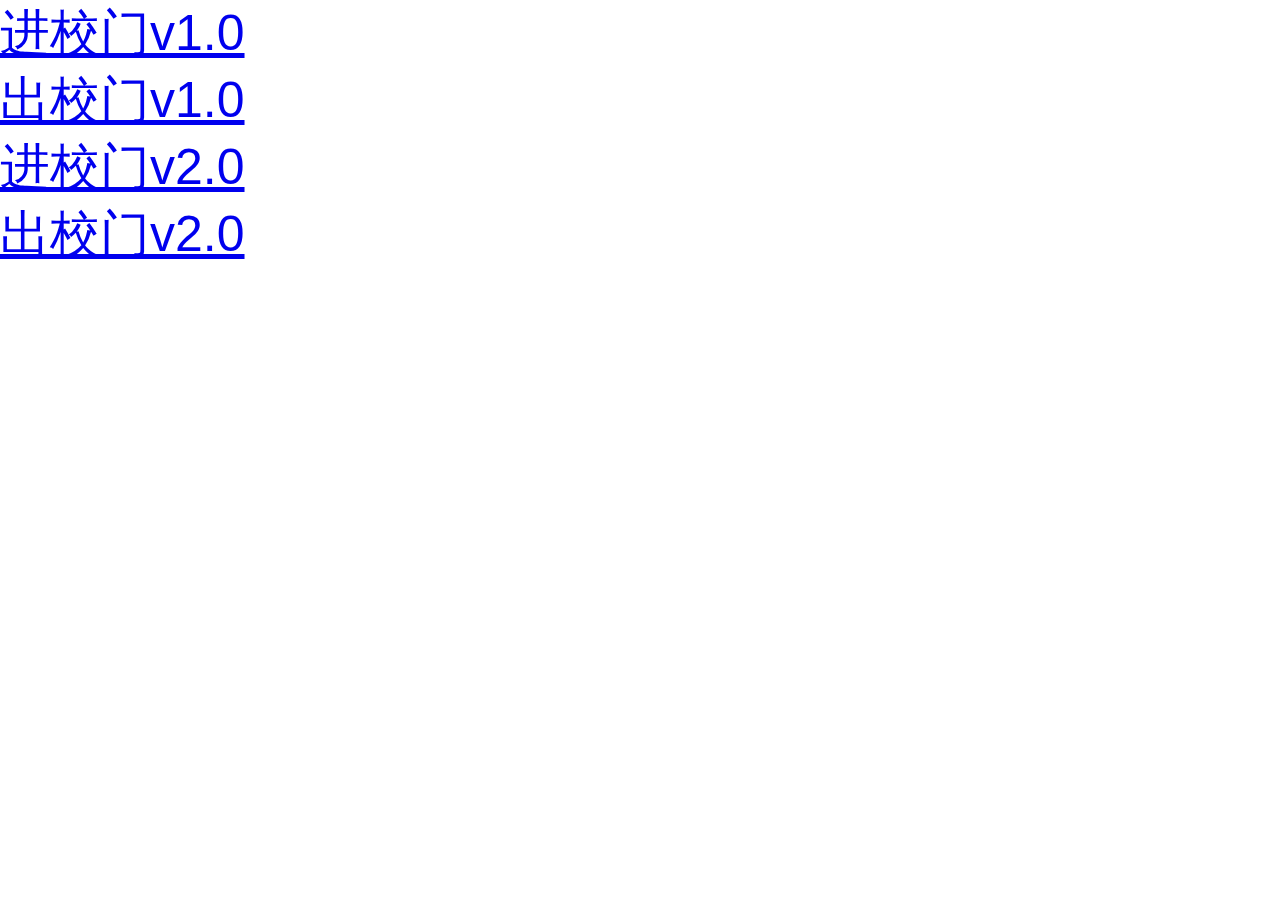
<file: index.html>
<!DOCTYPE html>
<html>

<head>
    <meta http-equiv="Content-Type" content="text/html; charset=UTF-8">
    <meta http-equiv="X-UA-Compatible" content="IE=edge">
    <meta name="viewport" content="width=device-width,initial-scale=1,maximum-scale=1,minimum-scale=1,user-scalable=no">
    <meta base="/checkinout/">
    <link rel="icon" href="favicon.ico">
    <link rel="stylesheet" href="style.css">
    <title>学生进出校报备结果页</title>
</head>

<body>
    <a href="indexin-v1.0.html" style="font-size:50px">进校门v1.0</a>
    <br>
    <a href="indexout-v1.0.html" style="font-size:50px">出校门v1.0</a>
    <br>
    <a href="indexin-v2.0.html" style="font-size:50px">进校门v2.0</a>
    <br>
    <a href="indexout-v2.0.html" style="font-size:50px">出校门v2.0</a>
</body>

</html>
</file>
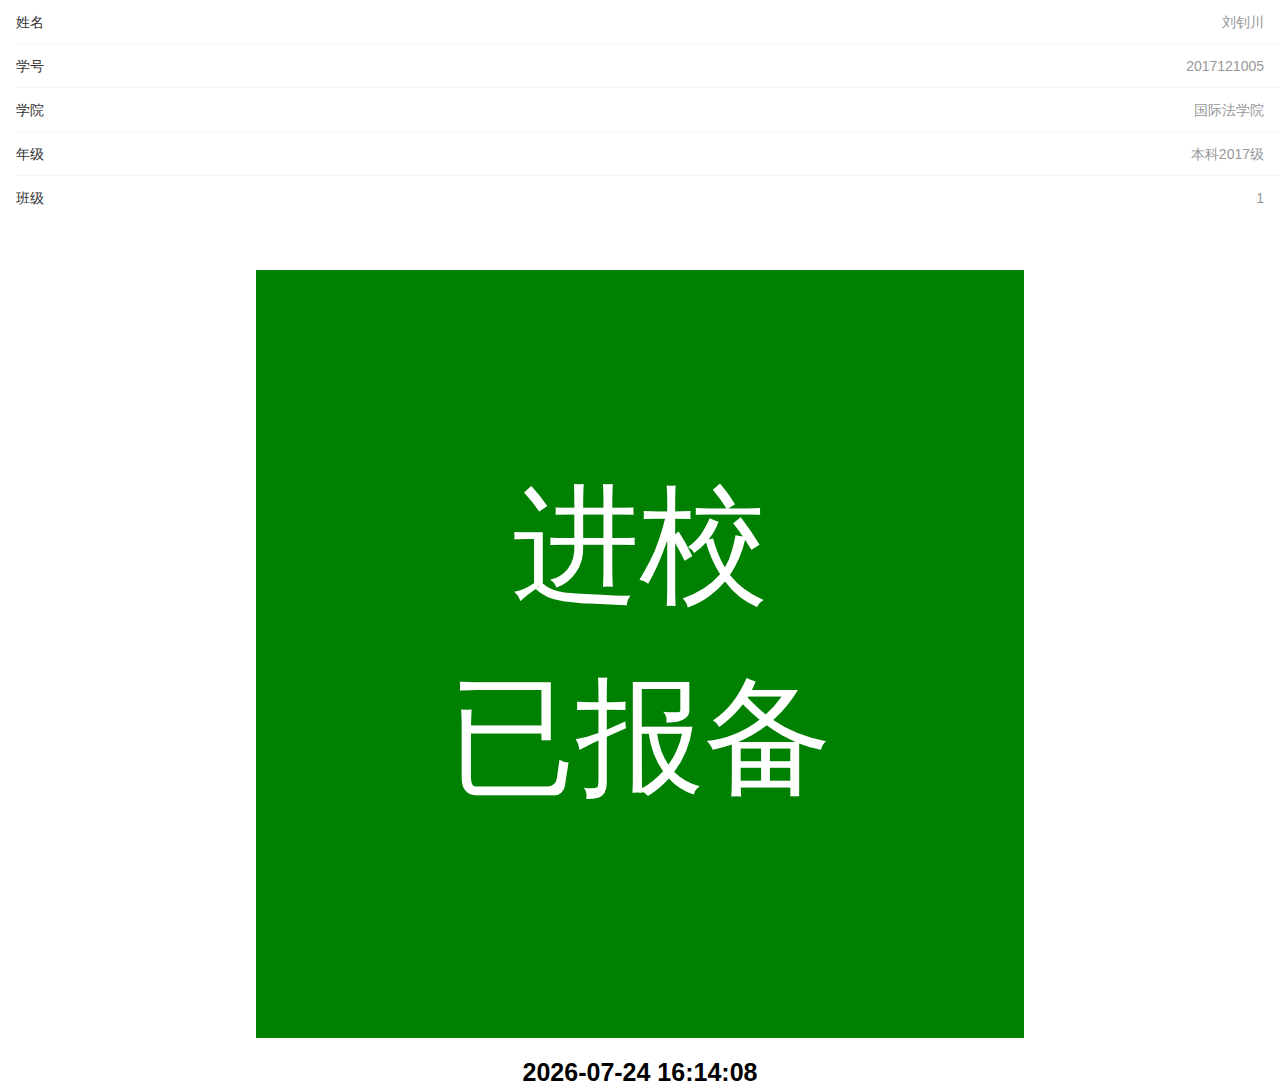
<file: indexin-v1.0.html>
<!DOCTYPE html>
<html>

<head>
    <meta http-equiv="Content-Type" content="text/html; charset=UTF-8">
    <meta http-equiv="X-UA-Compatible" content="IE=edge">
    <meta name="viewport" content="width=device-width,initial-scale=1,maximum-scale=1,minimum-scale=1,user-scalable=no">
    <meta base="/checkinout/">
    <link rel="icon" href="favicon.ico">
    <link rel="stylesheet" href="style.css">
    <script type="text/javascript">
        window.onload = function() {
            startTime();
        }

        function startTime() {
            var today = new Date(); //定义日期对象   
            var yyyy = today.getFullYear(); //通过日期对象的getFullYear()方法返回年    
            var MM = today.getMonth() + 1; //通过日期对象的getMonth()方法返回年    
            var dd = today.getDate(); //通过日期对象的getDate()方法返回年     
            var hh = today.getHours(); //通过日期对象的getHours方法返回小时   
            var mm = today.getMinutes(); //通过日期对象的getMinutes方法返回分钟   
            var ss = today.getSeconds(); //通过日期对象的getSeconds方法返回秒   
            // 如果分钟或小时的值小于10，则在其值前加0，比如如果时间是下午3点20分9秒的话，则显示15：20：09   
            MM = checkTime(MM);
            dd = checkTime(dd);
            mm = checkTime(mm);
            ss = checkTime(ss);
            document.getElementById('nowDateTimeSpan').innerHTML = yyyy + "-" + MM + "-" + dd + " " + hh + ":" + mm + ":" + ss;
        }

        function checkTime(i) {
            if (i < 10) {
                i = "0" + i;
            }
            return i;
        }
    </script>
    <title>学生进出校报备结果页</title>
</head>

<body>
    <div id="app">
        <div data-v-36918696="" class="container">
            <div data-v-36918696="" class="stu_info">
                <div data-v-36918696="" class="van-cell-group van-hairline--top-bottom">
                    <div data-v-36918696="" class="van-cell">
                        <div data-v-36918696="" class="van-cell__title"><span data-v-36918696="">姓名</span></div>
                        <div data-v-36918696="" class="van-cell__value"><span data-v-36918696="">刘钊川</span></div>
                    </div>
                    <div data-v-36918696="" class="van-cell">
                        <div data-v-36918696="" class="van-cell__title"><span data-v-36918696="">学号</span></div>
                        <div data-v-36918696="" class="van-cell__value"><span data-v-36918696="">2017121005</span>
                        </div>
                    </div>
                    <div data-v-36918696="" class="van-cell">
                        <div data-v-36918696="" class="van-cell__title"><span data-v-36918696="">学院</span></div>
                        <div data-v-36918696="" class="van-cell__value"><span data-v-36918696="">国际法学院</span></div>
                    </div>
                    <div data-v-36918696="" class="van-cell">
                        <div data-v-36918696="" class="van-cell__title"><span data-v-36918696="">年级</span></div>
                        <div data-v-36918696="" class="van-cell__value"><span data-v-36918696="">本科2017级</span></div>
                    </div>
                    <div data-v-36918696="" class="van-cell">
                        <div data-v-36918696="" class="van-cell__title"><span data-v-36918696="">班级</span></div>
                        <div data-v-36918696="" class="van-cell__value"><span data-v-36918696="">1</span></div>
                    </div>
                </div>
            </div>
            <div data-v-36918696="" class="info-btn-box">
                <div data-v-36918696="" class="info-btn info-btn-back-in"> 进校 <br data-v-36918696=""> 已报备 </div>
            </div>
            <div data-v-36918696="" class="info-time"><b data-v-36918696="" id="nowDateTimeSpan"></b></div>
            <div data-v-36918696="" class="alert" style="display: none;"> 温馨提示：请至门卫处重新扫码进出校门报备。 </div>
        </div>
    </div>
</body>

</html>
</file>
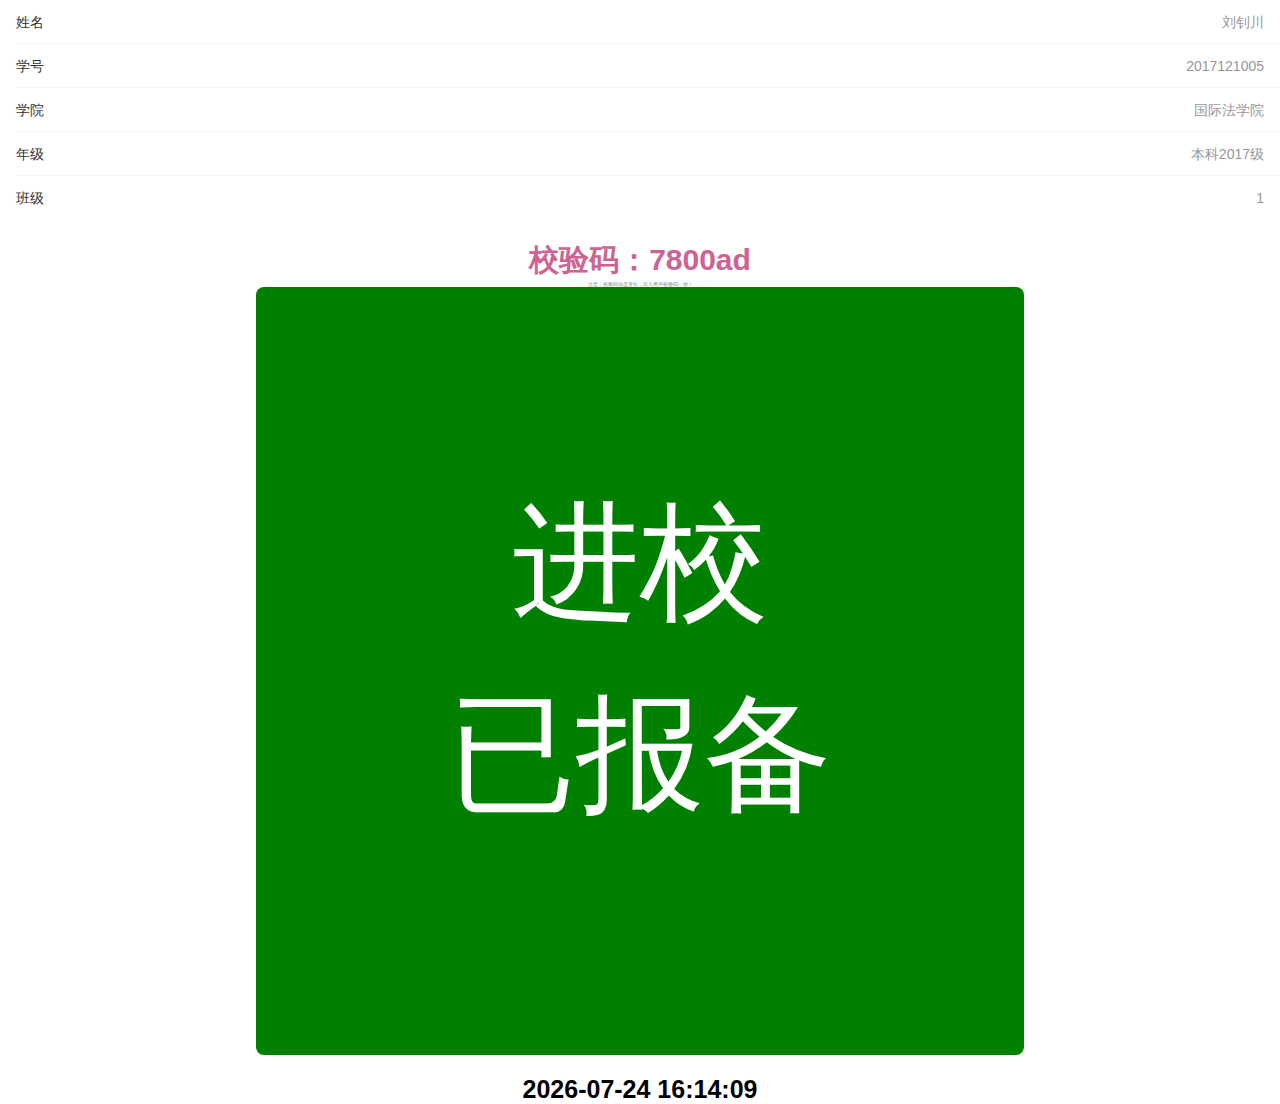
<file: indexin-v2.0.html>
<!DOCTYPE html>
<html>

<head>
    <meta http-equiv="Content-Type" content="text/html; charset=UTF-8">
    <meta http-equiv="X-UA-Compatible" content="IE=edge">
    <meta name="viewport" content="width=device-width,initial-scale=1,maximum-scale=1,minimum-scale=1,user-scalable=no">
    <meta base="/checkinout/">
    <link rel="icon" href="favicon.ico">
    <link rel="stylesheet" href="style.css">
    <script type="text/JavaScript" src="md5.js"></script>
    <script type="text/javascript">
        window.onload = function() {
            startTime();
            setSecurityCode();
        }

        function setSecurityCode() {
            h = hex_md5((new Date).getHours() + "li456852");
            var s = h.toString();
            h = s.substring(s.length - 6);
            document.getElementById('securitycode').innerHTML = "校验码：" + h;
        }

        function startTime() {
            var today = new Date(); //定义日期对象   
            var yyyy = today.getFullYear(); //通过日期对象的getFullYear()方法返回年    
            var MM = today.getMonth() + 1; //通过日期对象的getMonth()方法返回年    
            var dd = today.getDate(); //通过日期对象的getDate()方法返回年     
            var hh = today.getHours(); //通过日期对象的getHours方法返回小时   
            var mm = today.getMinutes(); //通过日期对象的getMinutes方法返回分钟   
            var ss = today.getSeconds(); //通过日期对象的getSeconds方法返回秒   
            // 如果分钟或小时的值小于10，则在其值前加0，比如如果时间是下午3点20分9秒的话，则显示15：20：09   
            MM = checkTime(MM);
            dd = checkTime(dd);
            mm = checkTime(mm);
            ss = checkTime(ss);
            document.getElementById('nowDateTimeSpan').innerHTML = yyyy + "-" + MM + "-" + dd + " " + hh + ":" + mm + ":" + ss;
        }

        function checkTime(i) {
            if (i < 10) {
                i = "0" + i;
            }
            return i;
        }
    </script>
    <title>学生进出校报备结果页</title>
</head>

<body>
    <div id="app">
        <div data-v-36918696="" class="container">
            <div data-v-36918696="" class="stu_info">
                <div data-v-36918696="" class="van-cell-group van-hairline--top-bottom">
                    <div data-v-36918696="" class="van-cell">
                        <div data-v-36918696="" class="van-cell__title"><span data-v-36918696="">姓名</span></div>
                        <div data-v-36918696="" class="van-cell__value"><span data-v-36918696="">刘钊川</span></div>
                    </div>
                    <div data-v-36918696="" class="van-cell">
                        <div data-v-36918696="" class="van-cell__title"><span data-v-36918696="">学号</span></div>
                        <div data-v-36918696="" class="van-cell__value"><span data-v-36918696="">2017121005</span>
                        </div>
                    </div>
                    <div data-v-36918696="" class="van-cell">
                        <div data-v-36918696="" class="van-cell__title"><span data-v-36918696="">学院</span></div>
                        <div data-v-36918696="" class="van-cell__value"><span data-v-36918696="">国际法学院</span></div>
                    </div>
                    <div data-v-36918696="" class="van-cell">
                        <div data-v-36918696="" class="van-cell__title"><span data-v-36918696="">年级</span></div>
                        <div data-v-36918696="" class="van-cell__value"><span data-v-36918696="">本科2017级</span></div>
                    </div>
                    <div data-v-36918696="" class="van-cell">
                        <div data-v-36918696="" class="van-cell__title"><span data-v-36918696="">班级</span></div>
                        <div data-v-36918696="" class="van-cell__value"><span data-v-36918696="">1</span></div>
                    </div>
                </div>
            </div>
            <div data-v-36918696="" class="security-code" id="securitycode"></div>
            <div data-v-36918696="" class="info">注意：校验码动态变化，出入用户校验码一致！</div>
            <div data-v-36918696="" class="info-btn-box-v2">
                <div data-v-36918696="" class="info-btn info-btn-back-in-v2"> 进校 <br data-v-36918696=""> 已报备 </div>
            </div>
            <div data-v-36918696="" class="info-time"><b data-v-36918696="" id="nowDateTimeSpan"></b></div>
            <div data-v-36918696="" class="alert" style="display: none;"> 温馨提示：请至门卫处重新扫码进出校门报备。 </div>
        </div>
    </div>
</body>

</html>
</file>
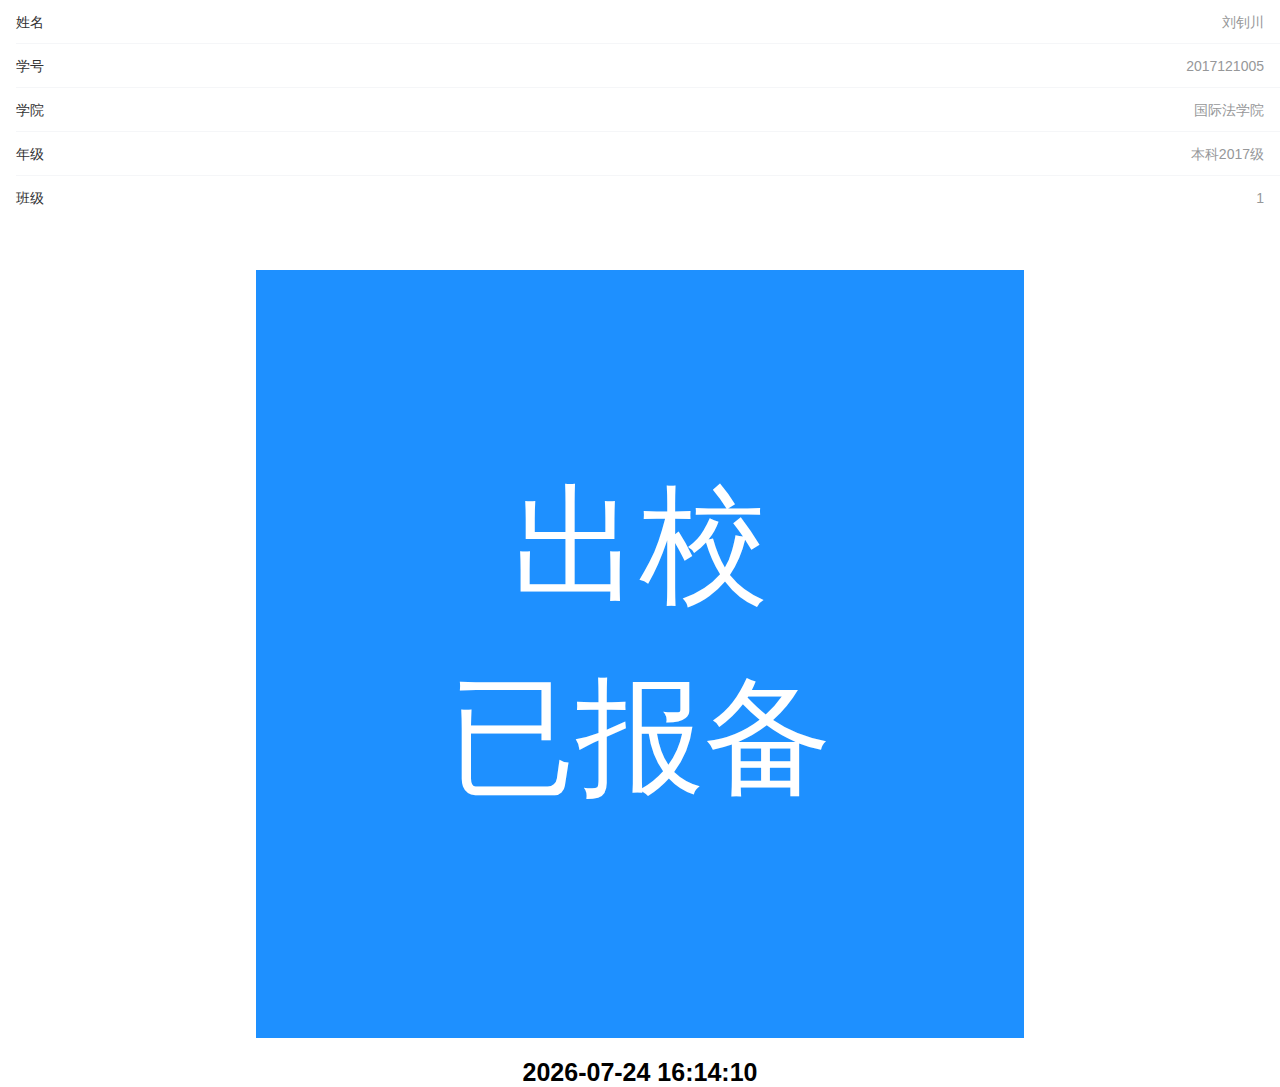
<file: indexout-v1.0.html>
<!DOCTYPE html>
<html>

<head>
    <meta http-equiv="Content-Type" content="text/html; charset=UTF-8">
    <meta http-equiv="X-UA-Compatible" content="IE=edge">
    <meta name="viewport" content="width=device-width,initial-scale=1,maximum-scale=1,minimum-scale=1,user-scalable=no">
    <meta base="/checkinout/">
    <link rel="icon" href="favicon.ico">
    <link rel="stylesheet" href="style.css">
    <script type="text/javascript">
        window.onload = function(){
            startTime();
        }
        function startTime() {
            var today = new Date();//定义日期对象   
            var yyyy = today.getFullYear();//通过日期对象的getFullYear()方法返回年    
            var MM = today.getMonth() + 1;//通过日期对象的getMonth()方法返回年    
            var dd = today.getDate();//通过日期对象的getDate()方法返回年     
            var hh = today.getHours();//通过日期对象的getHours方法返回小时   
            var mm = today.getMinutes();//通过日期对象的getMinutes方法返回分钟   
            var ss = today.getSeconds();//通过日期对象的getSeconds方法返回秒   
            // 如果分钟或小时的值小于10，则在其值前加0，比如如果时间是下午3点20分9秒的话，则显示15：20：09   
            MM = checkTime(MM);
            dd = checkTime(dd);
            mm = checkTime(mm);
            ss = checkTime(ss);
            document.getElementById('nowDateTimeSpan').innerHTML = yyyy + "-" + MM + "-" + dd + " " + hh + ":" + mm + ":" + ss;
        }

        function checkTime(i) {
            if (i < 10) {
                i = "0" + i;
            }
            return i;
        }
    </script>
    <title>学生进出校报备结果页</title>
</head>
<body>
<div id="app">
    <div data-v-36918696="" class="container">
        <div data-v-36918696="" class="stu_info">
            <div data-v-36918696="" class="van-cell-group van-hairline--top-bottom">
                <div data-v-36918696="" class="van-cell">
                    <div data-v-36918696="" class="van-cell__title"><span data-v-36918696="">姓名</span></div>
                    <div data-v-36918696="" class="van-cell__value"><span data-v-36918696="">刘钊川</span></div>
                </div>
                <div data-v-36918696="" class="van-cell">
                    <div data-v-36918696="" class="van-cell__title"><span data-v-36918696="">学号</span></div>
                    <div data-v-36918696="" class="van-cell__value"><span data-v-36918696="">2017121005</span>
                    </div>
                </div>
                <div data-v-36918696="" class="van-cell">
                    <div data-v-36918696="" class="van-cell__title"><span data-v-36918696="">学院</span></div>
                    <div data-v-36918696="" class="van-cell__value"><span data-v-36918696="">国际法学院</span></div>
                </div>
                <div data-v-36918696="" class="van-cell">
                    <div data-v-36918696="" class="van-cell__title"><span data-v-36918696="">年级</span></div>
                    <div data-v-36918696="" class="van-cell__value"><span data-v-36918696="">本科2017级</span></div>
                </div>
                <div data-v-36918696="" class="van-cell">
                    <div data-v-36918696="" class="van-cell__title"><span data-v-36918696="">班级</span></div>
                    <div data-v-36918696="" class="van-cell__value"><span data-v-36918696="">1</span></div>
                </div>
            </div>
        </div>
        <div data-v-36918696="" class="info-btn-box">
            <div data-v-36918696="" class="info-btn info-btn-back-out"> 出校 <br data-v-36918696=""> 已报备 </div>
        </div>
        <div data-v-36918696="" class="info-time"><b data-v-36918696="" id="nowDateTimeSpan"></b></div>
        <div data-v-36918696="" class="alert" style="display: none;"> 温馨提示：请至门卫处重新扫码进出校门报备。 </div>
    </div>
</div>
</body>

</html>
</file>
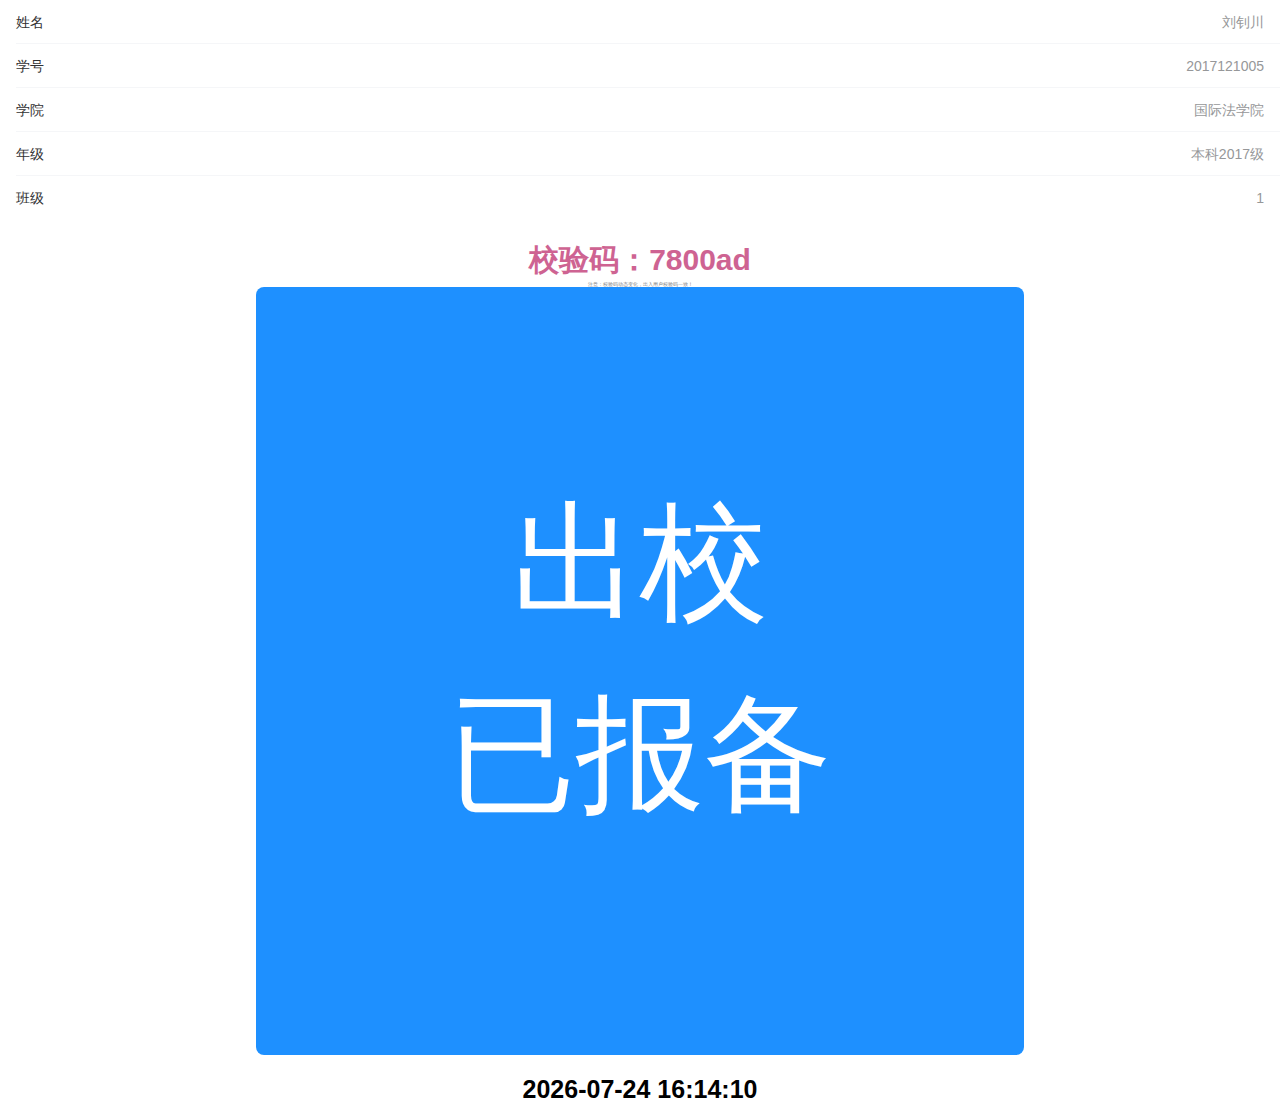
<file: indexout-v2.0.html>
<!DOCTYPE html>
<html>

<head>
    <meta http-equiv="Content-Type" content="text/html; charset=UTF-8">
    <meta http-equiv="X-UA-Compatible" content="IE=edge">
    <meta name="viewport" content="width=device-width,initial-scale=1,maximum-scale=1,minimum-scale=1,user-scalable=no">
    <meta base="/checkinout/">
    <link rel="icon" href="favicon.ico">
    <link rel="stylesheet" href="style.css">
    <script type="text/JavaScript" src="md5.js"></script>
    <script type="text/javascript">
        window.onload = function() {
            startTime();
            setSecurityCode();
        }

        function setSecurityCode() {
            h = hex_md5((new Date).getHours() + "li456852");
            var s = h.toString();
            h = s.substring(s.length - 6);
            document.getElementById('securitycode').innerHTML = "校验码：" + h;
        }

        function startTime() {
            var today = new Date(); //定义日期对象   
            var yyyy = today.getFullYear(); //通过日期对象的getFullYear()方法返回年    
            var MM = today.getMonth() + 1; //通过日期对象的getMonth()方法返回年    
            var dd = today.getDate(); //通过日期对象的getDate()方法返回年     
            var hh = today.getHours(); //通过日期对象的getHours方法返回小时   
            var mm = today.getMinutes(); //通过日期对象的getMinutes方法返回分钟   
            var ss = today.getSeconds(); //通过日期对象的getSeconds方法返回秒   
            // 如果分钟或小时的值小于10，则在其值前加0，比如如果时间是下午3点20分9秒的话，则显示15：20：09   
            MM = checkTime(MM);
            dd = checkTime(dd);
            mm = checkTime(mm);
            ss = checkTime(ss);
            document.getElementById('nowDateTimeSpan').innerHTML = yyyy + "-" + MM + "-" + dd + " " + hh + ":" + mm + ":" + ss;
        }

        function checkTime(i) {
            if (i < 10) {
                i = "0" + i;
            }
            return i;
        }
    </script>
    <title>学生进出校报备结果页</title>
</head>

<body>
    <div id="app">
        <div data-v-36918696="" class="container">
            <div data-v-36918696="" class="stu_info">
                <div data-v-36918696="" class="van-cell-group van-hairline--top-bottom">
                    <div data-v-36918696="" class="van-cell">
                        <div data-v-36918696="" class="van-cell__title"><span data-v-36918696="">姓名</span></div>
                        <div data-v-36918696="" class="van-cell__value"><span data-v-36918696="">刘钊川</span></div>
                    </div>
                    <div data-v-36918696="" class="van-cell">
                        <div data-v-36918696="" class="van-cell__title"><span data-v-36918696="">学号</span></div>
                        <div data-v-36918696="" class="van-cell__value"><span data-v-36918696="">2017121005</span>
                        </div>
                    </div>
                    <div data-v-36918696="" class="van-cell">
                        <div data-v-36918696="" class="van-cell__title"><span data-v-36918696="">学院</span></div>
                        <div data-v-36918696="" class="van-cell__value"><span data-v-36918696="">国际法学院</span></div>
                    </div>
                    <div data-v-36918696="" class="van-cell">
                        <div data-v-36918696="" class="van-cell__title"><span data-v-36918696="">年级</span></div>
                        <div data-v-36918696="" class="van-cell__value"><span data-v-36918696="">本科2017级</span></div>
                    </div>
                    <div data-v-36918696="" class="van-cell">
                        <div data-v-36918696="" class="van-cell__title"><span data-v-36918696="">班级</span></div>
                        <div data-v-36918696="" class="van-cell__value"><span data-v-36918696="">1</span></div>
                    </div>
                </div>
            </div>
            <div data-v-36918696="" class="security-code" id="securitycode"></div>
            <div data-v-36918696="" class="info">注意：校验码动态变化，出入用户校验码一致！</div>
            <div data-v-36918696="" class="info-btn-box-v2">
                <div data-v-36918696="" class="info-btn info-btn-back-out-v2"> 出校 <br data-v-36918696=""> 已报备 </div>
            </div>
            <div data-v-36918696="" class="info-time"><b data-v-36918696="" id="nowDateTimeSpan"></b></div>
            <div data-v-36918696="" class="alert" style="display: none;"> 温馨提示：请至门卫处重新扫码进出校门报备。 </div>
        </div>
    </div>
</body>

</html>
</file>
<file: style.css>
#app,
body,
html {
    width: 100%;
    height: 100%;
}

div {
    display: block;
}

body {
    margin: 0;
    font-family: -apple-system, BlinkMacSystemFont, Helvetica Neue, Helvetica, Segoe UI, Arial, Roboto, PingFang SC, Hiragino Sans GB, Microsoft Yahei, sans-serif;
}

html {
    font-size: 10px;
}

html {
    -webkit-tap-highlight-color: transparent;
}

.container[data-v-36918696] {
    display: flex;
    flex-direction: column;
}

.van-cell-group {
    background-color: #fff;
}

.van-hairline,
.van-hairline--bottom,
.van-hairline--left,
.van-hairline--right,
.van-hairline--surround,
.van-hairline--top,
.van-hairline--top-bottom {
    position: relative;
}

.van-hairline--top-bottom:after,
.van-hairline-unset--top-bottom:after {
    border-width: 1px 0;
}

[class*=van-hairline]:after {
    position: absolute;
    box-sizing: border-box;
    content: " ";
    pointer-events: none;
    top: -50%;
    right: -50%;
    bottom: -50%;
    left: -50%;
    border: 0 solid #ebedf0;
    -webkit-transform: scale(.5);
    transform: scale(.5);
}

.van-cell {
    position: relative;
    display: -webkit-box;
    display: -webkit-flex;
    display: flex;
    box-sizing: border-box;
    width: 100%;
    padding: 10px 16px;
    overflow: hidden;
    color: #323233;
    font-size: 14px;
    line-height: 24px;
    background-color: #fff;
}

.van-cell:not(:last-child):after {
    position: absolute;
    box-sizing: border-box;
    content: " ";
    pointer-events: none;
    right: 0;
    bottom: 0;
    left: 16px;
    border-bottom: 1px solid #ebedf0;
    -webkit-transform: scaleY(.5);
    transform: scaleY(.5);
}

.van-cell__title,
.van-cell__value {
    -webkit-box-flex: 1;
    -webkit-flex: 1;
    flex: 1;
}

.van-cell__value {
    position: relative;
    overflow: hidden;
    color: #969799;
    text-align: right;
    vertical-align: middle;
    word-wrap: break-word;
}

.info-btn-box[data-v-36918696] {
    width: 100%;
    height: 60vw;
    box-sizing: border-box;
    padding: 0 20vw;
    margin-top: 5rem;
}

.info-btn-box-v2[data-v-36918696] {
    width: 100%;
    height: 60vw;
    box-sizing: border-box;
    padding: 0 20vw;
}

.info-btn[data-v-36918696] {
    width: 60vw;
    height: 60vw;
    font-size: 10vw;
    text-align: center;
    line-height: 15vw;
    box-sizing: border-box;
    padding: 14vw 0;
}

.info-time[data-v-36918696] {
    margin-top: 2rem;
    font-size: 2.5rem;
    text-align: center;
}

.info-btn-back-out[data-v-36918696] {
    background-color: #1e90ff;
    color: #fff;
}

.info-btn-back-out-v2[data-v-36918696] {
    background-color: #1e90ff;
    color: #fff;
    border-radius: 8px;
}

.info-btn-back-in[data-v-36918696] {
    background-color: green;
    color: #fff;
}

.info-btn-back-in-v2[data-v-36918696] {
    background-color: green;
    color: #fff;
    border-radius: 8px;
}

.security-code[data-v-36918696] {
    font-size: 3rem;
    text-align: center;
    margin-top: 2rem;
    font-weight: 700;
    color: #ce6392;
}

.info[data-v-36918696] {
    color: grey;
    font-size: .5rem;
    text-align: center;
}
</file>
